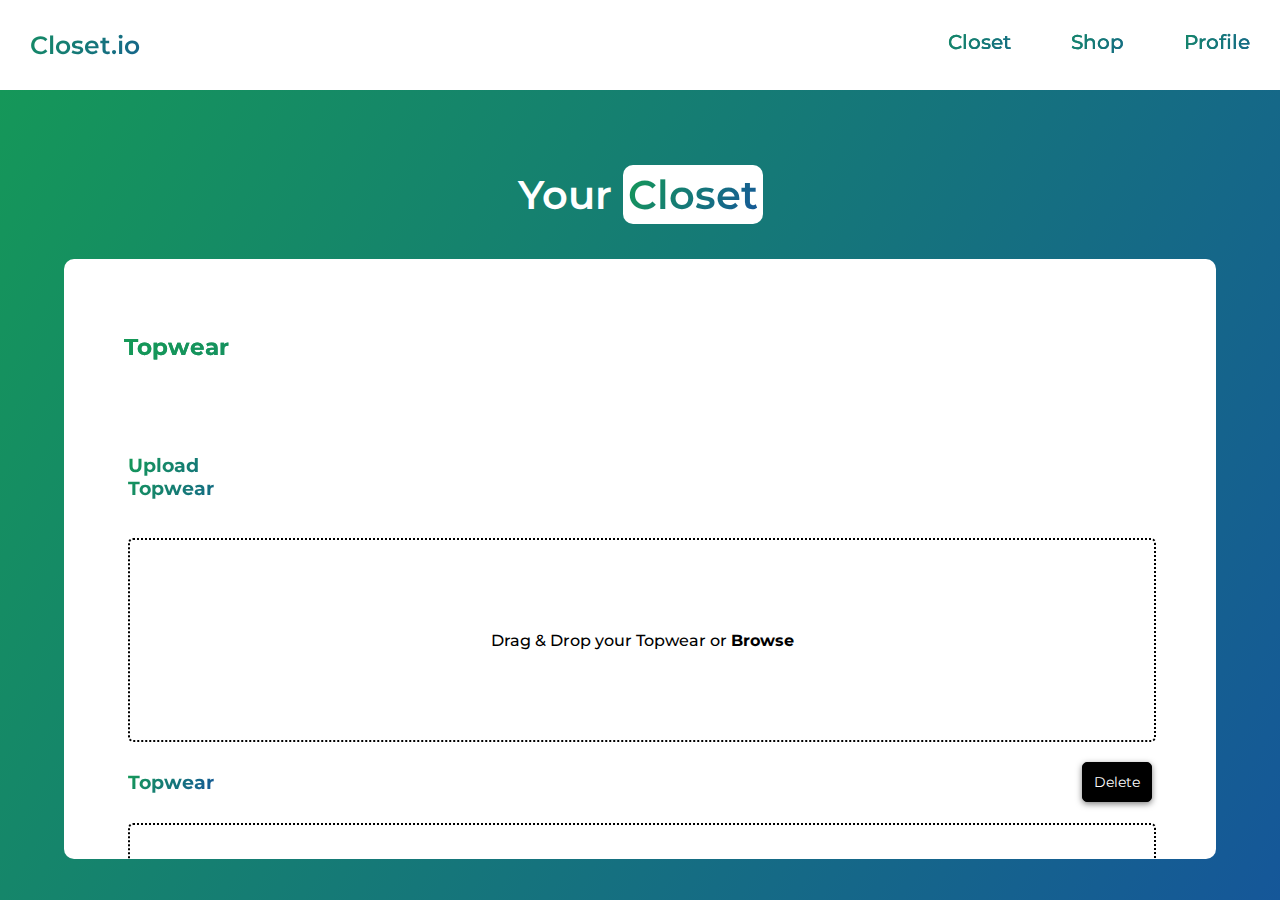
<file: index.html>
<!DOCTYPE html>
<html lang="en">
<head>
    <meta charset="UTF-8">
    <meta http-equiv="X-UA-Compatible" content="IE=edge">
    <meta name="viewport" content="width=device-width, initial-scale=1.0">
    <title>Dashboard | Closet.io</title>
    <link rel = "stylesheet" href = "style.css">
    <link rel = "icon" href="images/logo.png">
    <link rel="preconnect" href="https://fonts.googleapis.com">
<link rel="preconnect" href="https://fonts.gstatic.com" crossorigin>
<link href="https://fonts.googleapis.com/css2?family=Montserrat:ital,wght@0,100;0,200;0,300;0,400;0,500;0,600;0,700;0,800;0,900;1,100;1,200;1,300;1,400;1,500;1,600;1,700;1,800;1,900&display=swap" rel="stylesheet">

</head>
<body>
    <div class="containers">
        <div class="navbar">
            <div class="logos">
                Closet.io
            </div>
            <div class="nav">
                <a class = "nb q" href = "closet.html">Closet</a>
                <a class = "nb s" href = "https://www.myntra.com/">Shop</a>
                <a class = "nb t" href = "profile.html">Profile</a>
            </div>
        </div>
        <div class="content">
            <div class="head1">Your <span class ="hn"><span class ="as">Closet</span></span></div>
            <div class="content1">
                    <script>
                        let queuedImagesArray=[],
                        savedForm = document.querySelector("#saved-form"),
                        queuedForm = document.querySelector("#queued-form"),
                        savedDiv = document.querySelector(".saved-div"),
                        queuedDiv = document.querySelector(".queued-div"),
                        inputDiv= document.querySelector(".input-div"),
                        input = document.querySelector(".input-div input"),
                        serverMessage = document.querySelector(".server-message"),
                        deleteImages=[];

                        //Saved in Server Images

                        //Preview Images
                       input.addEventListener("change",() =>{
                        const files = input.files
                        for(let i =0;i< files.length; i++){
                            queuedImagesArray.push(files[i])
                        }
                        queuedForm.reset()
                        displayQueuedImages()
                       })

                       inputDiv.addEventListener("drop",(e) =>{
                        e.preventDefault()
                        const files = e.dataTransfer.files
                        for(let i = 0; i<files.length; i++){
                            if(!files[i].type.match("image")) continue

                            if(queuedImagesArray.every(image => image.name !== files[i].name))
                                queuedImagesArray.push(files[i])
                        }
                        displayQueuedImages()
                       })

                       function displayQueuedImages(){
                        let images = ""
                        queuedImagesArray.forEach((image, index) => {
                            images += `<div class="image">
                                        <img src="${URL.createObjectURL(image)}" alt="image">
                                        <span onclick ="deleteQueuedImage(${index})">&times;</span>
                                       </div>`

                        })
                        queuedDiv.innerHTML = images
                       }

                       function deleteQueuedImage(index){
                        queuedImagesArray.splice(index, 1)
                        displayQueuedImages()
                       }

                       queuedForm.addEventListener("submit", (e) =>{
                        e.preventDefault()
                        sendQueuedImagesToServer()
                       })

                       function sendQueuedImagesToServer(){
                        const formData = new FormData(queuedForm)

                        queuedImagesArray.forEach((image, index) =>{
                            formData.append(`file[${index}]`,image)
                        })

                        fetch("upload", {
                            method: "POST",
                            body: formData
                        })

                        .then(response => {
                            if(response.status !== 200) throw Error(response.statusText)
                            location.reload()
                        })

                        .catch(error =>{
                            serverMessage.innerHTML = error
                            serverMessage.style.cssText = "background-color: #f8d7da; color: #b71c1c"
                        })
                       }
                       


                    </script>
                <div class="aisle">
                    <div class="headings"><h3>Topwear</h3></div>
                    <main class ="app">
                        <div class="header">
                            <h3>Upload Topwear</h3>
                            <div class="server-message"></div>
                        </div>
                        <div class="input-div">
                            <p>Drag & Drop your Topwear or <span class="browse">Browse</span></p>
                            <input type="file" class ="file" multiple="multiple" accept="image/png, image/jpeg, image/webp, image/jpg" onchange="previewImage(event)">
                        </div>
                        <form id="saved-form">
                            <div class="header">
                                <h3>Topwear</h3>
                                <button type="submit">Delete</button>
                            </div>
                            <div class="saved-div"></div>
                        </form>
                        <form id="queued-form">
                            <div class="header">
                                <h3>Preview</h3>
                                <button type="submit">Upload</button>
                            </div>
                            <div class="queued-div"></div>
                        </form>
                    </main>
                </div>
                <div class="aisle">
                    <div class="headings"><h3>Bottomwear</h3></div>
                    <main class ="app">
                        <div class="header">
                            <h3>Upload Bottomwear</h3>
                            <div class="server-message"></div>
                        </div>
                        <div class="input-div">
                            <p>Drag & Drop your Bottomwear or <span class="browse">Browse</span></p>
                            <input type="file" class ="file" multiple="multiple" accept="image/png, image/jpeg, image/webp, image/jpg" onchange="previewImage(event)">
                        </div>
                        <form id="saved-form">
                            <div class="header">
                                <h3>Bottomwear</h3>
                                <button type="submit">Delete</button>
                            </div>
                            <div class="saved-div"></div>
                        </form>
                        <form id="queued-form">
                            <div class="header">
                                <h3>Preview</h3>
                                <button type="submit">Upload</button>
                            </div>
                            <div class="queued-div"></div>
                        </form>
                    </main>
                </div>
                <div class="aisle">
                    <div class="headings"><h3>Footwear</h3></div>
                    <main class ="app">
                        <div class="header">
                            <h3>Upload Footwear</h3>
                            <div class="server-message"></div>
                        </div>
                        <div class="input-div">
                            <p>Drag & Drop your Footwear or <span class="browse">Browse</span></p>
                            <input type="file" class ="file" multiple="multiple" accept="image/png, image/jpeg, image/webp, image/jpg" onchange="previewImage(event)">
                        </div>
                        <form id="saved-form">
                            <div class="header">
                                <h3>Footwear</h3>
                                <button type="submit">Delete</button>
                            </div>
                            <div class="saved-div"></div>
                        </form>
                        <form id="queued-form">
                            <div class="header">
                                <h3>Preview</h3>
                                <button type="submit">Upload</button>
                            </div>
                            <div class="queued-div"></div>
                        </form>
                    </main>
                </div>
                <div class="aisle">
                    <div class="headings"><h3>Accessories</h3></div>
                    <main class ="app">
                        <div class="header">
                            <h3>Upload Clothes</h3>
                            <div class="server-message"></div>
                        </div>
                        <div class="input-div">
                            <p>Drag & Drop your Accessories or <span class="browse">Browse</span></p>
                            <input type="file" class ="file" multiple="multiple" accept="image/png, image/jpeg, image/webp, image/jpg" onchange="previewImage(event)">
                        </div>
                        <form id="saved-form">
                            <div class="header">
                                <h3>Accessories</h3>
                                <button type="submit">Delete</button>
                            </div>
                            <div class="saved-div"></div>
                        </form>
                        <form id="queued-form">
                            <div class="header">
                                <h3>Preview</h3>
                                <button type="submit">Upload</button>
                            </div>
                            <div class="queued-div"></div>
                        </form>
                    </main>
                </div>
            </div>
        </div>
    </div>
</body>
</html>
</file>
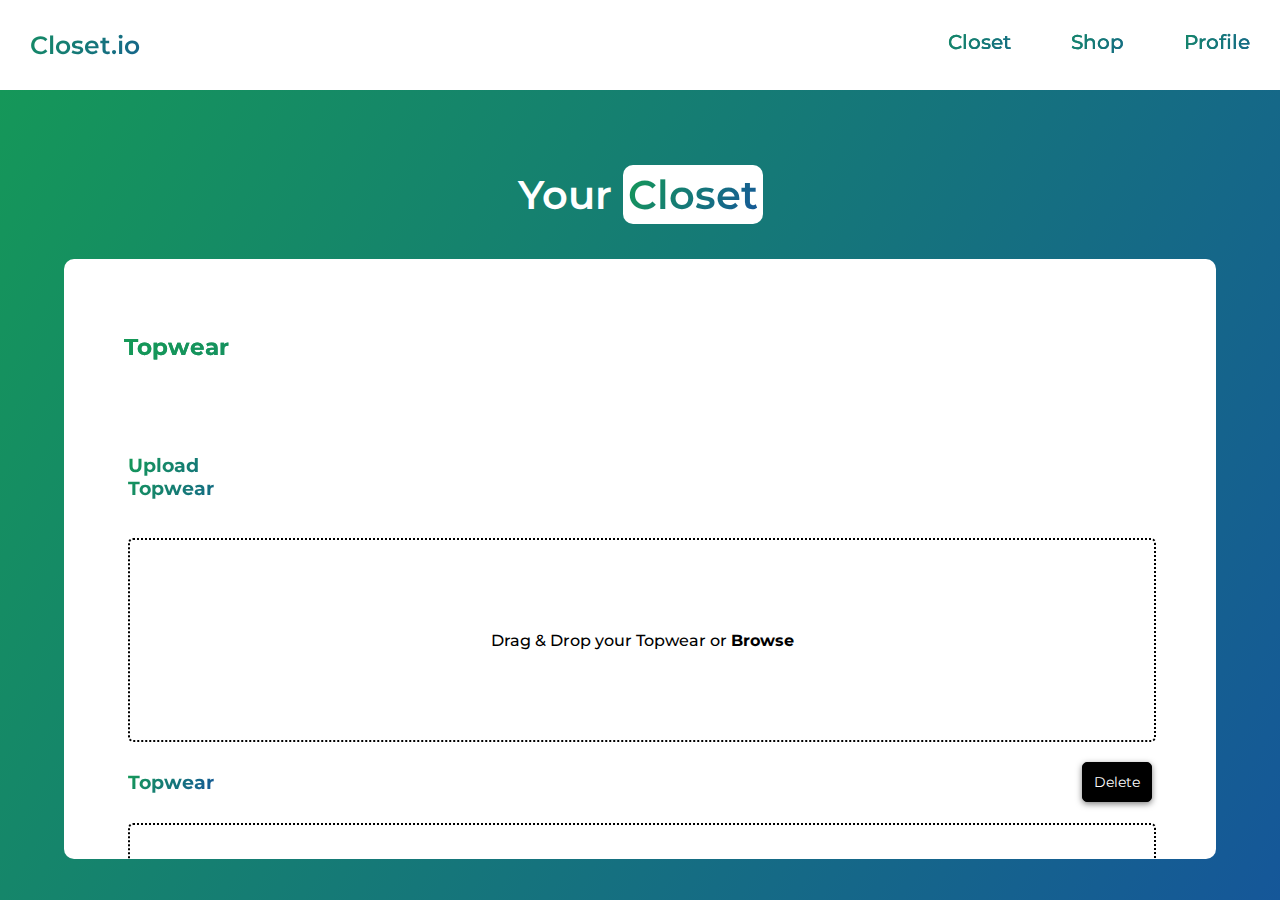
<file: closet.html>
<!DOCTYPE html>
<html lang="en">
<head>
    <meta charset="UTF-8">
    <meta http-equiv="X-UA-Compatible" content="IE=edge">
    <meta name="viewport" content="width=device-width, initial-scale=1.0">
    <title>Dashboard | Closet.io</title>
    <link rel = "stylesheet" href = "style.css">
    <link rel = "icon" href="images/logo.png">
    <link rel="preconnect" href="https://fonts.googleapis.com">
<link rel="preconnect" href="https://fonts.gstatic.com" crossorigin>
<link href="https://fonts.googleapis.com/css2?family=Montserrat:ital,wght@0,100;0,200;0,300;0,400;0,500;0,600;0,700;0,800;0,900;1,100;1,200;1,300;1,400;1,500;1,600;1,700;1,800;1,900&display=swap" rel="stylesheet">

</head>
<body>
    <div class="containers">
        <div class="navbar">
            <div class="logos">
                Closet.io
            </div>
            <div class="nav">
                <a class = "nb q" href = "closet.html">Closet</a>
                <a class = "nb s" href = "https://www.myntra.com/">Shop</a>
                <a class = "nb t" href = "profile.html">Profile</a>
            </div>
        </div>
        <div class="content">
            <div class="head1">Your <span class ="hn"><span class ="as">Closet</span></span></div>
            <div class="content1">
                    <script>
                        let queuedImagesArray=[],
                        savedForm = document.querySelector("#saved-form"),
                        queuedForm = document.querySelector("#queued-form"),
                        savedDiv = document.querySelector(".saved-div"),
                        queuedDiv = document.querySelector(".queued-div"),
                        inputDiv= document.querySelector(".input-div"),
                        input = document.querySelector(".input-div input"),
                        serverMessage = document.querySelector(".server-message"),
                        deleteImages=[];

                        //Saved in Server Images

                        //Preview Images
                       input.addEventListener("change",() =>{
                        const files = input.files
                        for(let i =0;i< files.length; i++){
                            queuedImagesArray.push(files[i])
                        }
                        queuedForm.reset()
                        displayQueuedImages()
                       })

                       inputDiv.addEventListener("drop",(e) =>{
                        e.preventDefault()
                        const files = e.dataTransfer.files
                        for(let i = 0; i<files.length; i++){
                            if(!files[i].type.match("image")) continue

                            if(queuedImagesArray.every(image => image.name !== files[i].name))
                                queuedImagesArray.push(files[i])
                        }
                        displayQueuedImages()
                       })

                       function displayQueuedImages(){
                        let images = ""
                        queuedImagesArray.forEach((image, index) => {
                            images += `<div class="image">
                                        <img src="${URL.createObjectURL(image)}" alt="image">
                                        <span onclick ="deleteQueuedImage(${index})">&times;</span>
                                       </div>`

                        })
                        queuedDiv.innerHTML = images
                       }

                       function deleteQueuedImage(index){
                        queuedImagesArray.splice(index, 1)
                        displayQueuedImages()
                       }

                       queuedForm.addEventListener("submit", (e) =>{
                        e.preventDefault()
                        sendQueuedImagesToServer()
                       })

                       function sendQueuedImagesToServer(){
                        const formData = new FormData(queuedForm)

                        queuedImagesArray.forEach((image, index) =>{
                            formData.append(`file[${index}]`,image)
                        })

                        fetch("upload", {
                            method: "POST",
                            body: formData
                        })

                        .then(response => {
                            if(response.status !== 200) throw Error(response.statusText)
                            location.reload()
                        })

                        .catch(error =>{
                            serverMessage.innerHTML = error
                            serverMessage.style.cssText = "background-color: #f8d7da; color: #b71c1c"
                        })
                       }
                       


                    </script>
                <div class="aisle">
                    <div class="headings"><h3>Topwear</h3></div>
                    <main class ="app">
                        <div class="header">
                            <h3>Upload Topwear</h3>
                            <div class="server-message"></div>
                        </div>
                        <div class="input-div">
                            <p>Drag & Drop your Topwear or <span class="browse">Browse</span></p>
                            <input type="file" class ="file" multiple="multiple" accept="image/png, image/jpeg, image/webp, image/jpg" onchange="previewImage(event)">
                        </div>
                        <form id="saved-form">
                            <div class="header">
                                <h3>Topwear</h3>
                                <button type="submit">Delete</button>
                            </div>
                            <div class="saved-div"></div>
                        </form>
                        <form id="queued-form">
                            <div class="header">
                                <h3>Preview</h3>
                                <button type="submit">Upload</button>
                            </div>
                            <div class="queued-div"></div>
                        </form>
                    </main>
                </div>
                <div class="aisle">
                    <div class="headings"><h3>Bottomwear</h3></div>
                    <main class ="app">
                        <div class="header">
                            <h3>Upload Bottomwear</h3>
                            <div class="server-message"></div>
                        </div>
                        <div class="input-div">
                            <p>Drag & Drop your Bottomwear or <span class="browse">Browse</span></p>
                            <input type="file" class ="file" multiple="multiple" accept="image/png, image/jpeg, image/webp, image/jpg" onchange="previewImage(event)">
                        </div>
                        <form id="saved-form">
                            <div class="header">
                                <h3>Bottomwear</h3>
                                <button type="submit">Delete</button>
                            </div>
                            <div class="saved-div"></div>
                        </form>
                        <form id="queued-form">
                            <div class="header">
                                <h3>Preview</h3>
                                <button type="submit">Upload</button>
                            </div>
                            <div class="queued-div"></div>
                        </form>
                    </main>
                </div>
                <div class="aisle">
                    <div class="headings"><h3>Footwear</h3></div>
                    <main class ="app">
                        <div class="header">
                            <h3>Upload Footwear</h3>
                            <div class="server-message"></div>
                        </div>
                        <div class="input-div">
                            <p>Drag & Drop your Footwear or <span class="browse">Browse</span></p>
                            <input type="file" class ="file" multiple="multiple" accept="image/png, image/jpeg, image/webp, image/jpg" onchange="previewImage(event)">
                        </div>
                        <form id="saved-form">
                            <div class="header">
                                <h3>Footwear</h3>
                                <button type="submit">Delete</button>
                            </div>
                            <div class="saved-div"></div>
                        </form>
                        <form id="queued-form">
                            <div class="header">
                                <h3>Preview</h3>
                                <button type="submit">Upload</button>
                            </div>
                            <div class="queued-div"></div>
                        </form>
                    </main>
                </div>
                <div class="aisle">
                    <div class="headings"><h3>Accessories</h3></div>
                    <main class ="app">
                        <div class="header">
                            <h3>Upload Clothes</h3>
                            <div class="server-message"></div>
                        </div>
                        <div class="input-div">
                            <p>Drag & Drop your Accessories or <span class="browse">Browse</span></p>
                            <input type="file" class ="file" multiple="multiple" accept="image/png, image/jpeg, image/webp, image/jpg" onchange="previewImage(event)">
                        </div>
                        <form id="saved-form">
                            <div class="header">
                                <h3>Accessories</h3>
                                <button type="submit">Delete</button>
                            </div>
                            <div class="saved-div"></div>
                        </form>
                        <form id="queued-form">
                            <div class="header">
                                <h3>Preview</h3>
                                <button type="submit">Upload</button>
                            </div>
                            <div class="queued-div"></div>
                        </form>
                    </main>
                </div>
            </div>
        </div>
    </div>
</body>
</html>
</file>
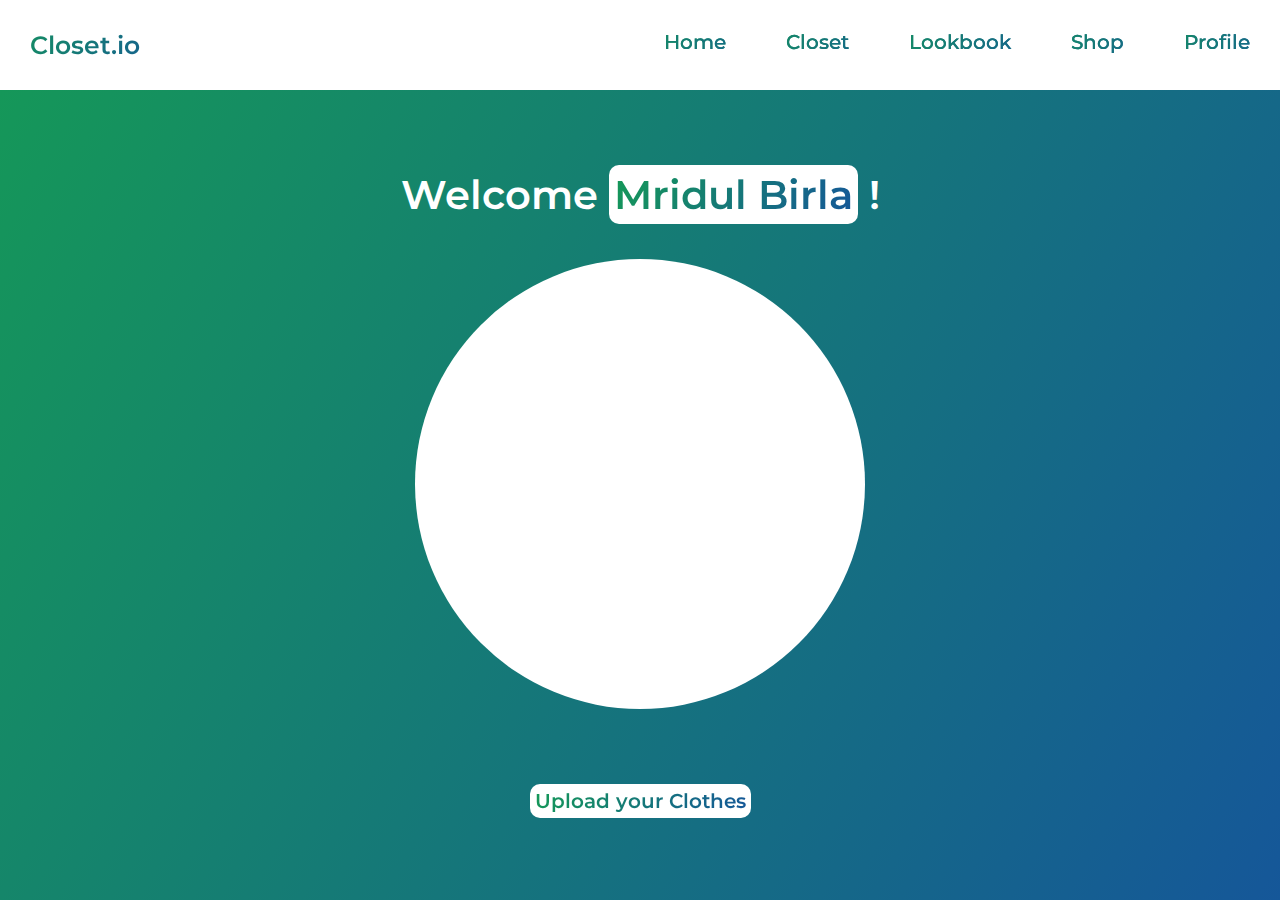
<file: dashboard.html>
<!DOCTYPE html>
<html lang="en">
<head>
    <meta charset="UTF-8">
    <meta http-equiv="X-UA-Compatible" content="IE=edge">
    <meta name="viewport" content="width=device-width, initial-scale=1.0">
    <title>Dashboard | Closet.io</title>
    <link rel = "stylesheet" href = "style.css">
    <link rel = "icon" href="images/logo.png">
    <link rel="preconnect" href="https://fonts.googleapis.com">
<link rel="preconnect" href="https://fonts.gstatic.com" crossorigin>
<link href="https://fonts.googleapis.com/css2?family=Montserrat:ital,wght@0,100;0,200;0,300;0,400;0,500;0,600;0,700;0,800;0,900;1,100;1,200;1,300;1,400;1,500;1,600;1,700;1,800;1,900&display=swap" rel="stylesheet">
</head>
<body>
    <div class="containers">
        <div class="navbar">
            <div class="logos">
                Closet.io
            </div>
            <div class="nav">
                <a class = "nb p" href = "dashboard.html">Home</a>
                <a class = "nb q" href = "closet.html">Closet</a>
                <a class = "nb r" href = "">Lookbook</a>
                <a class = "nb s" href = "https://www.myntra.com/">Shop</a>
                <a class = "nb t" href = "profile.html">Profile</a>


            </div>
        </div>
        <div class="content">
            <div class="head">Welcome <span class ="hn"><span class ="as">Mridul Birla</span></span> !</div>
            <div class="dsbrd">
                <div class="avatar"></div>
                <div class="lk">
                    <a href="closet.html" ><span class ="hn"><span class ="as">Upload your Clothes</span></a>
                </div>
            </div>
        </div>
    </div>
</body>
</html>
</file>
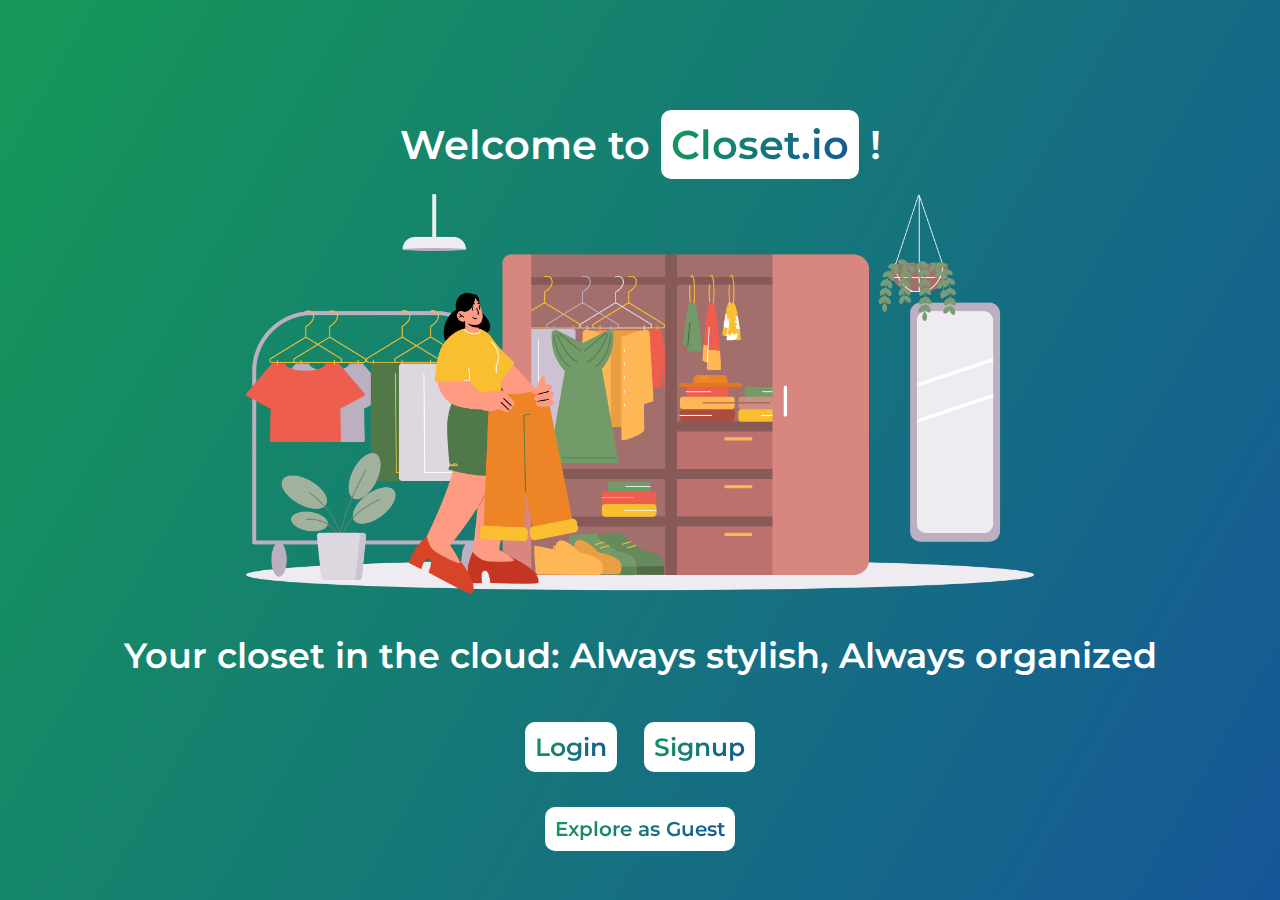
<file: launchpage.html>
<!DOCTYPE html>
<html lang="en">
<head>
    <meta charset="UTF-8">
    <meta http-equiv="X-UA-Compatible" content="IE=edge">
    <meta name="viewport" content="width=device-width, initial-scale=1.0">
    <title>Closet.io</title>
    <link rel = "stylesheet" href = "launchpage.css">
    <link rel = "icon" href="images/logo.png">
    <link rel="preconnect" href="https://fonts.googleapis.com">
<link rel="preconnect" href="https://fonts.gstatic.com" crossorigin>
<link href="https://fonts.googleapis.com/css2?family=Montserrat:ital,wght@0,100;0,200;0,300;0,400;0,500;0,600;0,700;0,800;0,900;1,100;1,200;1,300;1,400;1,500;1,600;1,700;1,800;1,900&display=swap" rel="stylesheet">
</head>
<body>
    <div class="containers">
        <div class="content">
            <div class="head">Welcome to <span class ="hn"><span class ="as">Closet.io</span></span> !</div>
                       
            <div class="dsbrd">
                <img src="images/vecteezy_woman-standing-at-open-wardrobe-choose-dresses_13699203 [Converted].png" class="lc">
                <div class="headtg">Your closet in the cloud: Always stylish, Always organized</div> 
                <div class="lk">
                    <a href="login.html" ><span class ="hn"><span class ="as">Login</span></a>
                    <a href="index.html" ><span class ="hn"><span class ="as">Signup</span></a>
                </div>
                <div class="lk1">
                    <a href="dashboard.html" ><span class ="hn"><span class ="as">Explore as Guest</span></a>
                </div>
            </div>
        </div>
    </div>
</body>
</html>
</file>
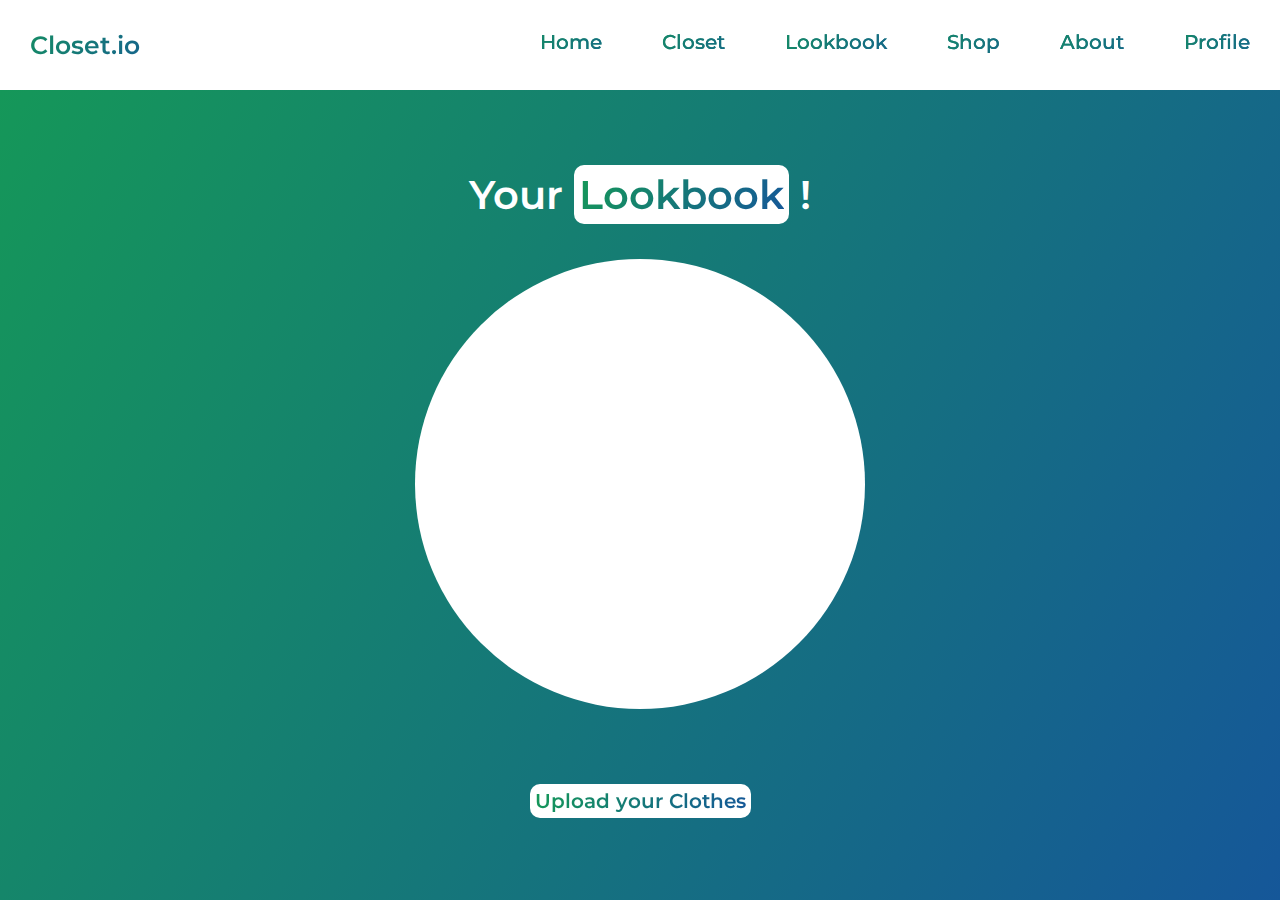
<file: lookbook.html>
<!DOCTYPE html>
<html lang="en">
<head>
    <meta charset="UTF-8">
    <meta http-equiv="X-UA-Compatible" content="IE=edge">
    <meta name="viewport" content="width=device-width, initial-scale=1.0">
    <title>Dashboard | Closet.io</title>
    <link rel = "stylesheet" href = "style.css">
    <link rel = "icon" href="images/logo.png">
    <link rel="preconnect" href="https://fonts.googleapis.com">
<link rel="preconnect" href="https://fonts.gstatic.com" crossorigin>
<link href="https://fonts.googleapis.com/css2?family=Montserrat:ital,wght@0,100;0,200;0,300;0,400;0,500;0,600;0,700;0,800;0,900;1,100;1,200;1,300;1,400;1,500;1,600;1,700;1,800;1,900&display=swap" rel="stylesheet">
</head>
<body>
    <div class="containers">
        <div class="navbar">
            <div class="logos">
                Closet.io
            </div>
            <div class="nav">
                <a class = "nb p" href = "dashboard.html">Home</a>
                <a class = "nb q" href = "closet.html">Closet</a>
                <a class = "nb r" href = "">Lookbook</a>
                <a class = "nb s" href = "https://www.myntra.com/">Shop</a>
                <a class = "nb t" href = "about.html">About</a>
                <a class = "nb t" href = "profile.html">Profile</a>


            </div>
        </div>
        <div class="content">
            <div class="head">Your <span class ="hn"><span class ="as">Lookbook</span></span> !</div>
            <div class="dsbrd">
                <div class="avatar"></div>
                <div class="lk">
                    <a href="closet.html" ><span class ="hn"><span class ="as">Upload your Clothes</span></a>
                </div>
            </div>
        </div>
    </div>
</body>
</html>
</file>
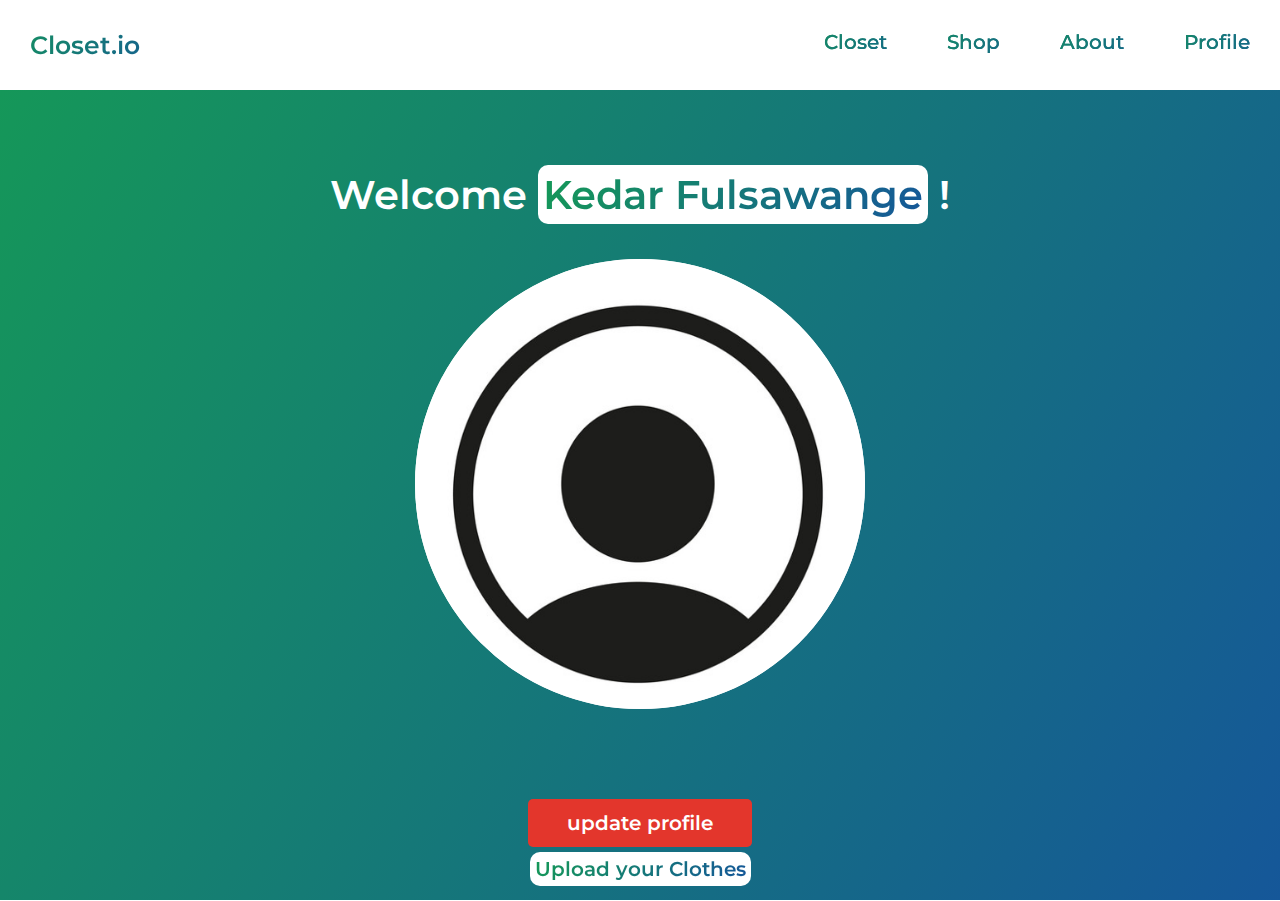
<file: profile.html>
<!DOCTYPE html>
<html lang="en">
<head>
    <meta charset="UTF-8">
    <meta http-equiv="X-UA-Compatible" content="IE=edge">
    <meta name="viewport" content="width=device-width, initial-scale=1.0">
    <title>Dashboard | Closet.io</title>
    <link rel = "stylesheet" href = "style.css">
    <link rel = "icon" href="images/logo.png">
    <link rel="preconnect" href="https://fonts.googleapis.com">
<link rel="preconnect" href="https://fonts.gstatic.com" crossorigin>
<link href="https://fonts.googleapis.com/css2?family=Montserrat:ital,wght@0,100;0,200;0,300;0,400;0,500;0,600;0,700;0,800;0,900;1,100;1,200;1,300;1,400;1,500;1,600;1,700;1,800;1,900&display=swap" rel="stylesheet">
</head>
<body>
    <div class="containers">
        <div class="navbar">
            <div class="logos">
                Closet.io
            </div>
            <div class="nav">
                <!-- <a class = "nb p" href = "dashboard.html">Home</a> -->
                <a class = "nb q" href = "closet.html">Closet</a>
                <!-- <a class = "nb r" href = "">Lookbook</a> -->
                <a class = "nb s" href = "https://www.myntra.com/">Shop</a>
                <a class = "nb t" href = "about.html">About</a>
                <a class = "nb t" href = "profile.html">Profile</a>


            </div>
        </div>
        <div class="content">
            <div class="head">Welcome <span class ="hn"><span class ="as">Kedar Fulsawange</span></span> !</div>
            <div class="dsbrd">
                <div class="avatar">
                    <img src="images/cint.png" id="profile_pic" >
                </div>
                <div class="lk"> 
                    <label for="input-file">update profile</label>
                    <input type="file" accept="image/jpeg,image/png,image/jpg" id="input-file">
                    <a href="closet.html" ><span class ="hn"><span class ="as">Upload your Clothes</span></a>
                </div>
            </div>
        </div>
    </div>
    <script>
        let profilepic = document.getElementById("profile_pic");
        let inputfile = document.getElementById("input-file");
        inputfile.onchange=function(){
            profilepic.src = URL.createObjectURL(inputfile.files[0]);
            console.log(inputfile.files[0]);
        }
    </script>
</body>
</html>
</file>
<file: style.css>
@font-face {
    font-family: 'Alliance';
    src: local('Alliance No 2 Regular'), local('Alliance-No-2-Regular'),
        url('AllianceNo2-Regular.woff2') format('woff2'),
        url('AllianceNo2-Regular.woff') format('woff'),
        url('AllianceNo2-Regular.ttf') format('truetype');
    font-weight: 400;
    font-style: normal;
  }
body{
    margin:0;
    padding:0;

}
.container{
    display:flex;
}
.left{
    height: 100vh;
    width:50%;
    display:flex;
    justify-content: center;
    align-items: center;


}
.right{
    height:100vh;
    width:50%;
    background-image:linear-gradient(120deg,#159957,#155799);
}

.logo{
    background-image: linear-gradient(120deg,#159957,#155799);
    display:inline-block;
    -webkit-background-clip: text;
    -webkit-text-fill-color:transparent;
    font-family:montserrat;
    font-weight:600;
    font-size:25px;
    position:absolute;
    top:100px;
    left:100px;

}
.form{
    height: 60%;
    background-color: white;
    width:60%;
    display:flex;
    position:relative;
    top:65px;
    flex-direction:column;
    padding:30px;
    overflow-y: scroll;
}
::-webkit-scrollbar{
    display: none;
}
.form .header .create{
    font-weight:500;
}
.form .header{
    text-align:center;
    position: sticky;
    font-family:montserrat;
    margin:0px;
    padding:10px;
    font-weight: 500;
    top: -30px;
    background-color: white;

}
.form .det{
    padding:10px;
    display:flex;
    flex-direction:column;
    gap:10px;
    font-family: montserrat;
    font-weight:520;
}
.form .det1{
    padding:10px;
    display:flex;
    gap:5px;
    font-family: montserrat;
    font-weight:520;
    justify-content: center;
    align-items: center;
    color:grey;
}
.form .det1 a{
    text-decoration:none;
    background-image:linear-gradient(120deg,#159957,#155799);
    -webkit-background-clip: text;
    -webkit-text-fill-color:transparent;
}
.form .det input{
    padding:15px;
    border:0px 0px 10px 0px;
}
.form .det select{
    padding:15px;
    font-family: montserrat;
    color:grey;
}

.submit{
    background-image: linear-gradient(120deg,#159957,#155799);
    border-style:none;
    font-size: 20px;
    font-family: montserrat;
    font-weight: 520;
    color:white;
}
option{
    padding:20px;
    margin: 10px;;
    font-size:15px;
    font-family:montserrat;

}
option:hover{
    background-image:linear-gradient(120deg,#159957,#155799);
}
.right{
    display: flex;
    justify-content: center;
    align-items:center;
}
.img{
    height: 350px;
    width:auto;
}
input{
    font-family:montserrat;
}
.a{
    background-color: #E9CBA7;
}
.b{
    background-color: #EED0B8;
}
.c{
    background-color: #D09E7D;
}
.d{
    background-color: #F7E2AB;
}
.e{
    background-color: #EFC794;
}
.f{
    background-color: #EFC088;
}
.g{
    background-color: #E7BC91;
}
.h{
    background-color: #ECC083;
}
.i{
    background-color: #D09E7D;
}
.j{
    background-color: #CB9662;
}
.k{
    background-color: #AB8B64;
}
.l{
    background-color: #94623D;
}
.m{
    background-color: #885633;
}
.n{
    background-color: #76441F;
}
.o{
    background-color: #B26949;
}
.p{
    background-color: #80492A;
}
.q{
    background-color: #623A17;
}
.r{
    background-color: #301E10;
}
.slider {
    padding:15px;
    background:white;
    display:flex;
    align-items:center;
    gap:20px;
   }
   .slider p {
    font-size:15px;
    font-weight:500;
    font-family: montserrat;
    color:#7E6D57;
   }
   .slider input[type=”range”] {
    -webkit-appearance:none !important;
    width:420px;
    height:2px;
    background:#7E6D57;
    border:none;
    outline:none;
   }
   .slider input[type=”range”]::-webkit-slider-thumb {
    -webkit-appearance:none !important;
    width:3px;
    height:30px;
    background:#fcfcfc;
    border:2px solid #7E6D57;
    border-radius:50%;
    cursor:pointer;
   }
   .slider input[type=”range”]::-webkit-slider-thumb:hover {
    background:#7E6D57;
   }
   .rs{
    font-family:montserrat;
    font-weight: 520;
   }

   /* Dashboard */
   .logos{
    background-image: linear-gradient(120deg,#159957,#155799);
    -webkit-background-clip: text;
    -webkit-text-fill-color:transparent;
    font-family:montserrat;
    font-weight:600;
    font-size:25px;
    padding:30px;

   }
   .navbar{
    display:flex;
    width:100%;
    background-color:white;
    font-family:montserrat;
    font-weight:530;
    font-size:20px;
    justify-content: space-between;

   }
   .nb{
    text-decoration:none;
    padding:30px;

   }
   .p:hover{
    background-image:linear-gradient(120deg,#157877,#157679);
    color: white;
   }
   .q:hover{
    background-image:linear-gradient(120deg,#157679,#15717E);
    color: white;
   }
   .r:hover{
    background-image:linear-gradient(120deg,#15717E,#156D82);
    color: white;
   }
   .s:hover{
    background-image:linear-gradient(120deg,#156D82,#156887);
    color: white;
   }
   .t:hover{
    background-image:linear-gradient(120deg,#156887,#15658A);
    color: white;
   }
   .p{
    background-image:linear-gradient(120deg,#159957,#155799);
    -webkit-background-clip: text;
    -webkit-text-fill-color:transparent;
    }
    .q{
        background-image:linear-gradient(120deg,#159957,#155799);
        -webkit-background-clip: text;
        -webkit-text-fill-color:transparent;
    }
    .r{
        background-image:linear-gradient(120deg,#159957,#155799);
        -webkit-background-clip: text;
        -webkit-text-fill-color:transparent;
    }
    .s{
        background-image:linear-gradient(120deg,#159957,#155799);
        -webkit-background-clip: text;
        -webkit-text-fill-color:transparent;
    }
    .t{
        background-image:linear-gradient(120deg,#159957,#155799);
        -webkit-background-clip: text;
        -webkit-text-fill-color:transparent;
    }

   .nav{
    display:flex;
    background-image: linear-gradient(120deg,#159957,#155799);
    -webkit-background-clip: text;
    -webkit-text-fill-color:transparent;
   }
   .containers{
    background-image:linear-gradient(120deg,#159957,#155799);
    height: 100vh;
   }
   .content{
    display:flex;
    flex-direction: column;
    gap:20px;
    justify-content: center;
    align-items: center;
   }
   .head{
    font-family:montserrat;
    font-weight:600;
    color:white;
    padding:20px;
    padding-top: 80px;
    text-align:center;
    font-size:40px;
   }
   .avatar{
    height:450px;
    width:450px;
    background-color: white;
    border-radius:50%;
   }
   .hn{
    background-color:white;
    border-radius: 10px;
    padding:5px;
   }
   .as{
    background-image: linear-gradient(120deg,#159957,#155799);
    -webkit-background-clip: text;
    -webkit-text-fill-color:transparent;
   }
   .head1{
    font-family:montserrat;
    font-weight:600;
    color:white;
    padding:20px;
    padding-top: 80px;
    text-align:center;
    font-size:40px;
    height:60%;
    width:auto;
   }
   .content1{
    display:flex;
    flex-direction: column;
    gap:20px;
    height: 600px;
    width:90%;
    background-color:white;
    border-radius:10px;
    overflow-y: scroll;
    
   }
.aisle{
    display:flex;
    flex-direction:column;
    font-family:montserrat;
    font-weight: 500;
    padding:20px;
    
}
.headings{
    padding:30px;
    padding-left:40px;
    font-size:20px;
    background-image: linear-gradient(120deg,#159957,#155799);
    -webkit-background-clip: text;
    -webkit-text-fill-color:transparent;
}
.products{
    display:flex;
    gap:10px;
}
.tsrt1{
    background-image: url(images/T-shirts/4g3ut_400.webp);
    height: 100px;
    width:auto;
}
.upld{
    display:flex;
    font-family:montserrat;
    justify-content: center;
    align-items:center;
    font-weight: 600;    
}
.upload{
    padding:20px;
    font-size:15px;
    text-align: center;
}
.upld p{
    background-image: linear-gradient(120deg,#159957,#155799);
    -webkit-background-clip:text;
    -webkit-text-fill-color:transparent;
}
h3{
    background-image: linear-gradient(120deg,#159957,#155799);
    -webkit-background-clip:text;
    -webkit-text-fill-color:transparent;
}
button {
    padding: 10px;
    width: 70px;
    color: white;
    font-family: inherit;
    border-radius: 5px;
    cursor: pointer;
    border: 1px solid black;
    background-color: black;
    box-shadow: 0px 2px 6px 0px rgba(0, 0, 0, 0.5);
    font-size: 0.9rem;
  }
  
  .app {
    max-width: 1224px;
    width: 92%;
    margin: 20px auto;
    display: flex;
    flex-direction: column;
    gap: 10px;
  }
  
  .header {
    display: flex;
    justify-content: space-between;
    align-items: center;
    gap: 15px;
    width: 100%;
    padding-bottom: 10px;
  }
  
  .header h2 {
    min-width: fit-content;
  }
  
  .server-message {
    width: 100%;
    padding: 16px;
    border-radius: 5px;
  }
  
  .input-div {
    width: 100%;
    height: 200px;
    border-radius: 5px;
    display: flex;
    justify-content: center;
    align-items: center;
    text-align: center;
    border: 2px dotted black;
    background-color: white;
    position: relative;
  }
  
  .input-div .browse {
    color: black;
    font-weight: bold;
  }
  
  .file {
    width: 100%;
    height: 100%;
    position: absolute;
    opacity: 0;
    cursor: pointer;
  }
  
  .saved-div,
  .queued-div {
    width: 100%;
    min-height: 150px;
    display: flex;
    justify-content: flex-start;
    flex-wrap: wrap;
    gap: 15px;
    position: relative;
    border-radius: 5px;
    border: 2px dotted black;
    background-color: white;
  }
  
  .saved-div .image,
  .queued-div .image {
    height: 150px;
    border-radius: 5px;
    box-shadow: 0 0 5px rgba(0, 0, 0, 0.15);
    overflow: hidden;
    position: relative;
  }
  
  .saved-div .image:nth-child(4n),
  .queued-div .image:nth-child(4n) {
    margin-right: 0;
  }
  
  .saved-div .image img,
  .queued-div .image img {
    height: 100%;
    width: 100%;
  }
  
  .saved-div .image span,
  .queued-div .image span {
    position: absolute;
    top: -4px;
    right: 4px;
    cursor: pointer;
    font-size: 22px;
    color: white;
  }
  
  .saved-div .image span:hover,
  .queued-div .image span:hover {
    opacity: 0.8;
  }
  
  .saved-div .span--hidden,
  .queued-div .span--hidden {
    visibility: hidden;
  }

  .lk{
    font-family:montserrat;
    font-weight:600;
    color:white;
    padding:20px;
    padding-top: 80px;
    text-align:center;
    font-size:20px;
  }
  .lk a{
    text-decoration: none;
  }
  .great{
    height: 600px;
    width:90%;
    background-color: white;
    border-radius:15px;
    font-family:montserrat;
    overflow-y:scroll;
  }
  .cgpa{
    background-image: linear-gradient(120deg,#159957,#155799);
    -webkit-background-clip:text;
    -webkit-text-fill-color:transparent;
    padding:50px;
    font-size:20px;
    text-align: center;

  }
  .alpha{
    width:100%;
    background-color: white;
    height: 400px;
    display:flex;
    justify-content: space-around;
    gap:10px;
    padding:10px;
    margin-bottom:30px;
  }
  .alpha1 .beta{
    width:100%;
    height: 400px;
    border-radius: 30px;
    background-image: linear-gradient(120deg,#159957,#155799);
    -webkit-background-clip:text;
    -webkit-text-fill-color:transparent;
    display: flex;
    flex-direction: column;
  }
  .beta1{
    width:100%;
    background-color: #CCE3E1;
    height: 400px;
    border-radius: 30px;

  }
  .alpha1{
    width:22%;
    background-color: #157C73;
    height: 420px;
    border-radius: 30px;
  }
.mr{
    height: 200px;
    padding: 0px 20px;
}
.w{
    font-size:18px;
    padding:15px;
}
.alpha2{
    width:100%;
    background-color: white;
    height: 400px;
    display:flex;
    gap:40px;
    padding:10px;
    justify-content: center;
  }
  .avatar img{
    width: 450px;
    height: 450px;
    border-radius: 50%;
    margin-top: 0px;
    margin-bottom: 43px;

}
label{
    display: block;
    width: 200px;
    background: #e3362c;
    color: #fff;
    padding: 12px;
    margin: 10px auto;
    border-radius: 5px;
    cursor: pointer;
}
input{
    display: none;
}
</file>
<file: launchpage.css>
body{
    margin:0;
    padding:0;

}
.container{
    display:flex;
}
.lc{
    height: 400px;
 }
.containers{
   background-image:linear-gradient(120deg,#159957,#155799);
   height: 100vh;
}
.content{
 display:flex;
 flex-direction: column;
 gap:15px;
 height: 100vh;
 justify-content: center;
 align-items: center;
}
.hn{
    background-color:white;
    border-radius: 10px;
    padding:10px;
   }
   .as{
    background-image: linear-gradient(120deg,#159957,#155799);
    -webkit-background-clip: text;
    -webkit-text-fill-color:transparent;
   }
   .head{
    font-family:montserrat;
    font-weight:600;
    color:white;
    padding:10px;
    padding-top: 80px;
    text-align:center;
    font-size:40px;
   }
   .headtg{
    font-family:montserrat;
    font-weight:600;
    color:white;
    padding:20px;
    padding-top: 40px;
    text-align:center;
    font-size:35px;
   }
   .lk{
    font-family:montserrat;
    font-weight:600;
    color:white;
    padding:20px;
    padding-top: 35px;
    text-align:center;
    font-size:25px;
  }
  .lk a{
    text-decoration: none;
    margin:10px;
  }
 .dsbrd{
    display:flex;
    flex-direction:column;
    justify-content: center;
    align-items: center;
 }
 .lk1{
    font-family:montserrat;
    font-weight:600;
    color:white;
    padding:20px;
    padding-top: 35px;
    text-align:center;
    font-size:20px;
  }
  .lk1 a{
    text-decoration: none;
    margin:10px;
  }
</file>
